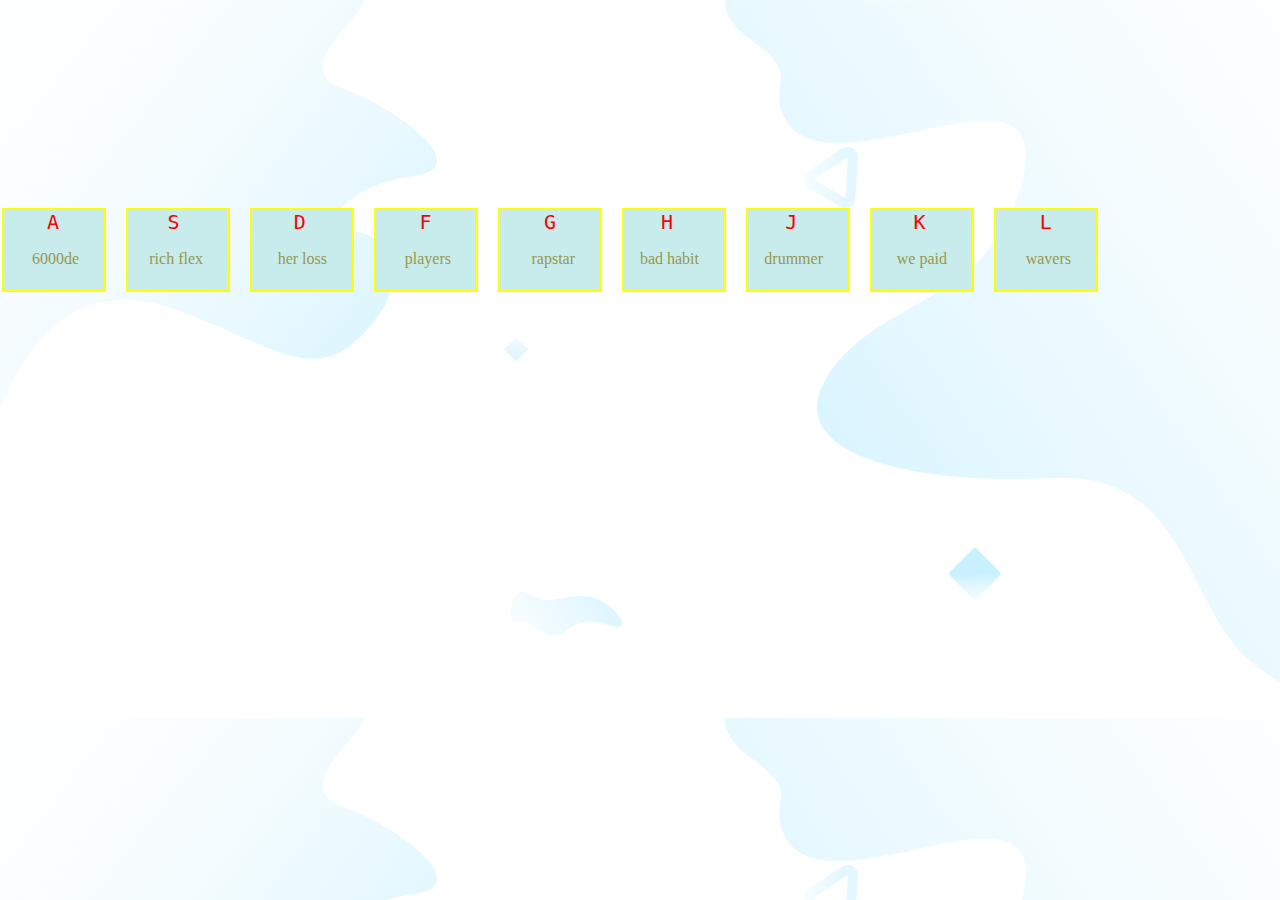
<file: #day 1/index.html>
<!DOCTYPE html>
<html lang="en">
<head>
    <meta charset="UTF-8">
    <meta http-equiv="X-UA-Compatible" content="IE=edge">
    <meta name="viewport" content="width=device-width, initial-scale=1.0">
    <title>sounds</title>
</head>
<body>
   <div class="divers">
    <div data-key="65" class="first"><kbd>A</kbd><span class="sound">6000de</span></div>
    <div  data-key="83"><kbd>S</kbd><span class="sound">rich flex</span></div>
    <div  data-key="68"><kbd>D</kbd><span class="sound">her loss</span></div>
    <div data-key="70"><kbd>F</kbd><span class="sound">players</span></div>
    <div  data-key="71"><kbd>G</kbd><span class="sound">rapstar</span></div>
    <div  data-key="72"><kbd>H</kbd><span class="sound"> bad habit</span></div>
    <div  data-key="74"><kbd>J</kbd><span class="sound">drummer</span></div>
    <div  data-key="75"><kbd>K</kbd><span class="sound">we paid</span></div>
    <div  data-key="76"><kbd>L</kbd><span class="sound"> wavers</span></div>
   </div>
   <audio data-key="65" src="./sounds/boom.wav"></audio>
   <audio data-key="83" src="./sounds/clap.wav"></audio>
   <audio data-key="68" src="./sounds/hihat.wav"></audio>
   <audio data-key="70" src="./sounds/kick.wav"></audio>
   <audio data-key="71" src="./sounds/openhat.wav"></audio>
   <audio data-key="72" src="./sounds/snare.wav"></audio>
   <audio data-key="74" src="./sounds/snare.wav"></audio>
   <audio data-key="75" src="./sounds/tink.wav"></audio>
   <audio data-key="76" src="./sounds/tom.wav"></audio>
    <style>
        body{
            background-image: url(./images/bg-hero-mobile.svg);
        }
        .divers{
            display: flex;
            border: none;
            background: none;
            
        }
        kbd{
            color: red;
            font-size: x-large;
        }
        div{
            background-color: rgb(200, 236, 236);
         border: 2px solid yellow;
            height: 80px;
            width: 100px;
            text-align: center;
            margin-right: 20px;
        margin-top: 100px;
        float:right;
        transition: all 0.07s;
        }
        .first{
            margin-left: -1150px;
        }
        span{
            color: rgb(151, 151, 78);
           float: right;
           margin-top: 40px;
           margin-left: -70px;
           margin-right: 25px;
          
        }
        .playing{
            transform: scale(1.1);
            border-color: black;
            background-color: aqua;
        }
    </style>
    <script>
     window.addEventListener("keydown", function(e){

        const audio =document.querySelector(`audio[data-key="${e.keyCode}"]`);
        const key = document.querySelector(`div[data-key="${e.keyCode}"]`);
     if(!audio)return;
     audio.currentTime = 0;
     audio.play();
     key.classList.add('playing');
     key.classList.remove('playing');
     key.classList.toggle('playing');
     });

     function removeTransition(e){
     if(e.propertyName !=='transform')return;
     this.classList.remove('playing');
     }
     const keys = document.querySelectorAll('div');
     keys.forEach(key=> key.addEventListener("transitionend", removeTransition));

    </script>
</body>
</html>
</file>
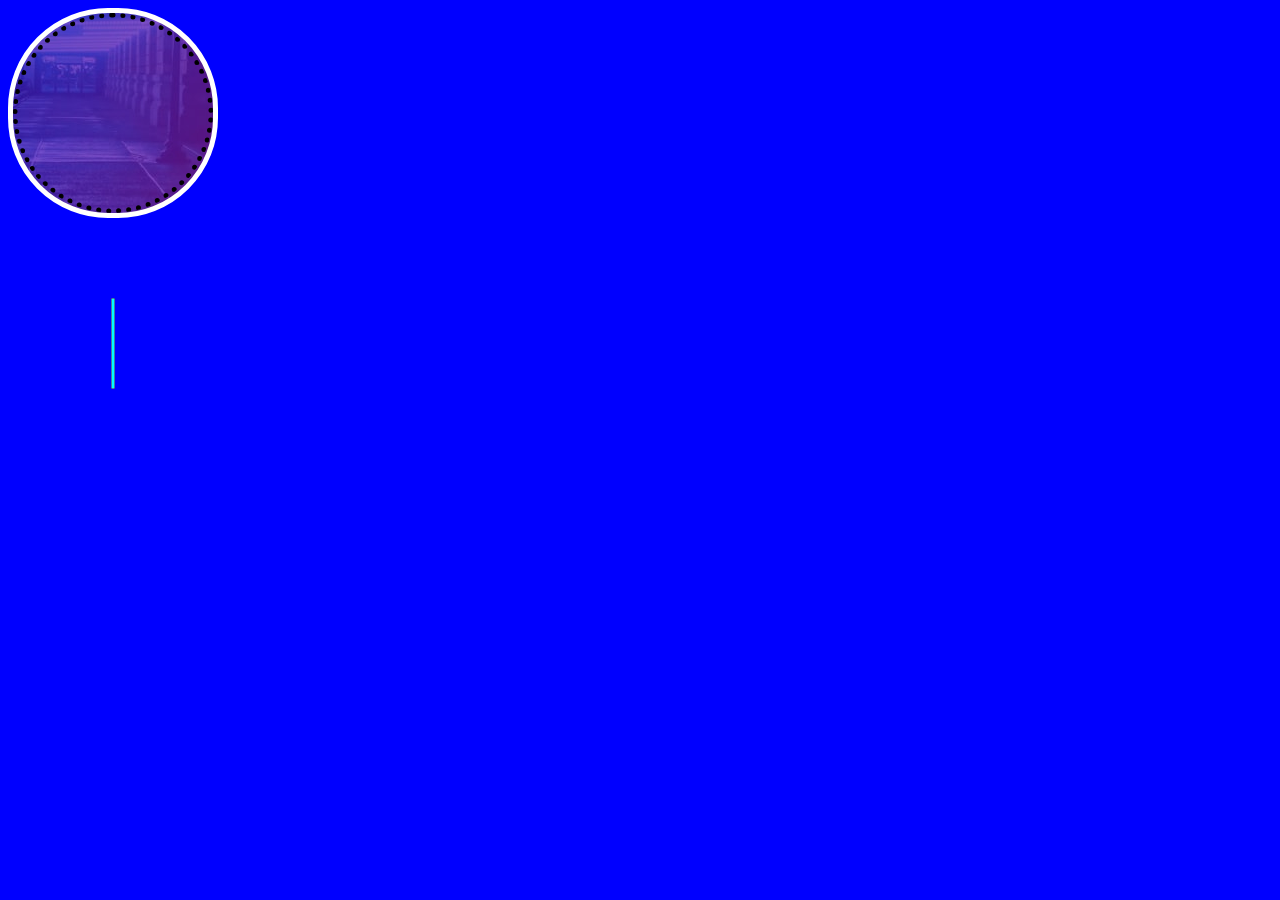
<file: #day 2/index.html>
<!DOCTYPE html>
<html lang="en">
<head>
    <meta charset="UTF-8">
    <meta http-equiv="X-UA-Compatible" content="IE=edge">
    <meta name="viewport" content="width=device-width, initial-scale=1.0">
    <title>clock</title>
    <link rel="stylesheet"  type="text/css" href="style.css">
</head>
<body>
    <div class="clock">
        <div class="clock-face">
            <div class="inner">
                <div class="hand hour-hand"></div>
            <div class="hand min-hand"></div>
            <div class="hand sec-hand"></div>
            </div>
        </div>
    </div>
</body>
<script type="text/javascript" src="./script.js"></script>
</html>
</file>
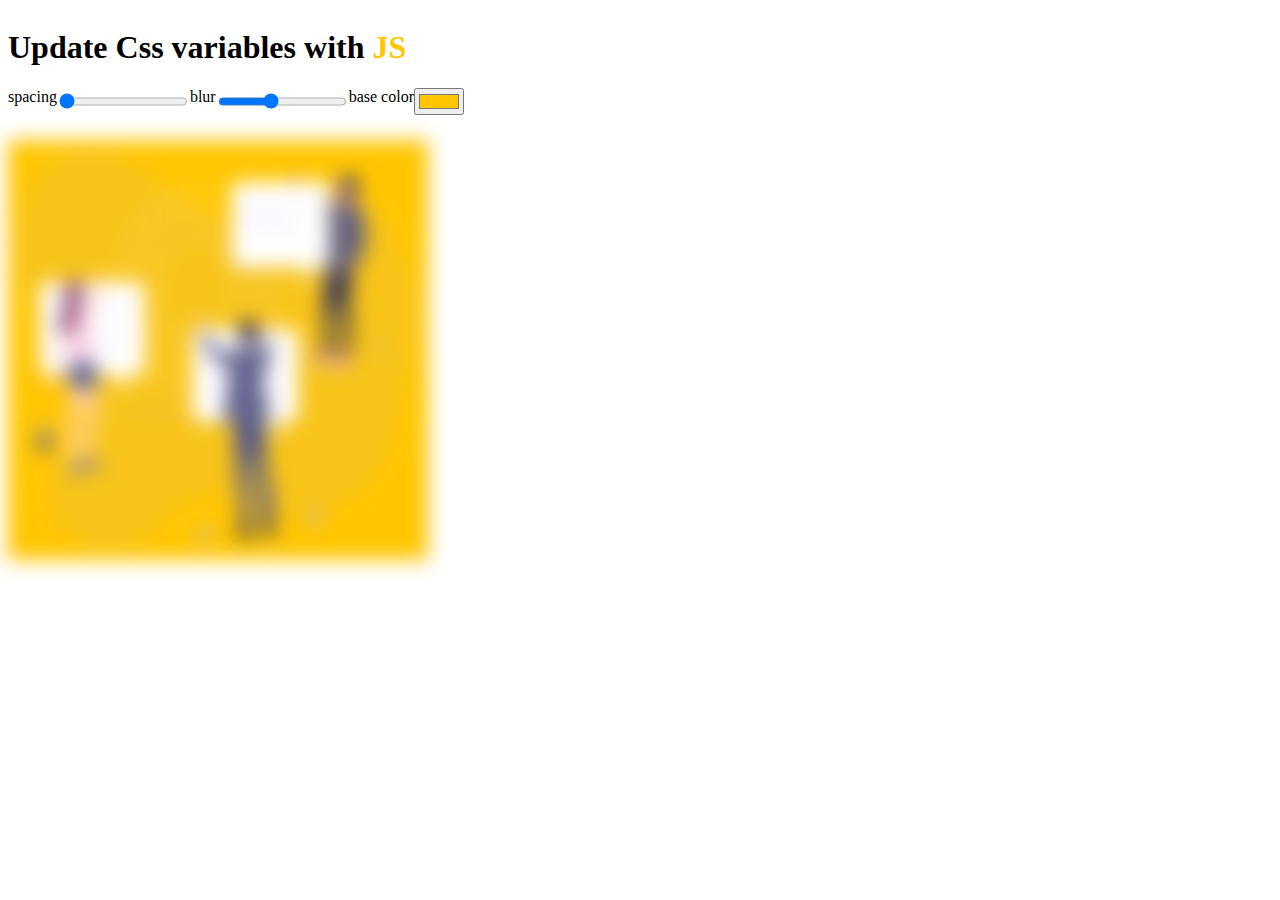
<file: #day 3/index.html>
<!DOCTYPE html>
<html lang="en">
<head>
    <meta charset="UTF-8">
    <meta http-equiv="X-UA-Compatible" content="IE=edge">
    <meta name="viewport" content="width=device-width, initial-scale=1.0">
    <title>Document</title>
</head>
<body>
    <div class="container">
         
    <h1>Update Css variables with <span>JS</span></h1>
    <div class="controls">
        <label for="spacing">spacing</label>
        <input  type="range" name="spacing" min="10" max="200" value="10" data-sizing="px">
        
        <label for="blur">blur</label>
        <input type="range" name="blur" min="0" max="25" value="10" data-sizing="px">

        <label for="base">base color</label>
        <input class="color" type="color" name="base" value="#ffc600">
    </div>
    <img src="./images/illustration-2.svg" alt="" width="400px" height="400px">
 
    </div>
      <style>
        :root{
            --base:#ffc600;
            --spacing:10px;
            --blur:10px;       
         }
        .container{
         
            position: absolute;
        }
        h1{
         
        }
        .controls{
            display:flex;
            text-align: center;
          
        }
        img{
            padding: var(--spacing);
           background: var(--base);
            margin-top: 25px;
           filter: blur(var(--blur));
        }
        span{
            color: var(--base);
        }
        
    </style>
    <script>
        const inputs = document.querySelectorAll('.controls input');
        function handleUpdate(){
            const suffix = this.dataset.sizing || '';
            document.documentElement.style.setProperty(`--${this.name}`,this.value+ suffix);
        }
        inputs.forEach(input => input.addEventListener('change', handleUpdate)) 
        inputs.forEach(input => input.addEventListener('mousemove', handleUpdate)) 

        </script>
</body>
</html>
</file>
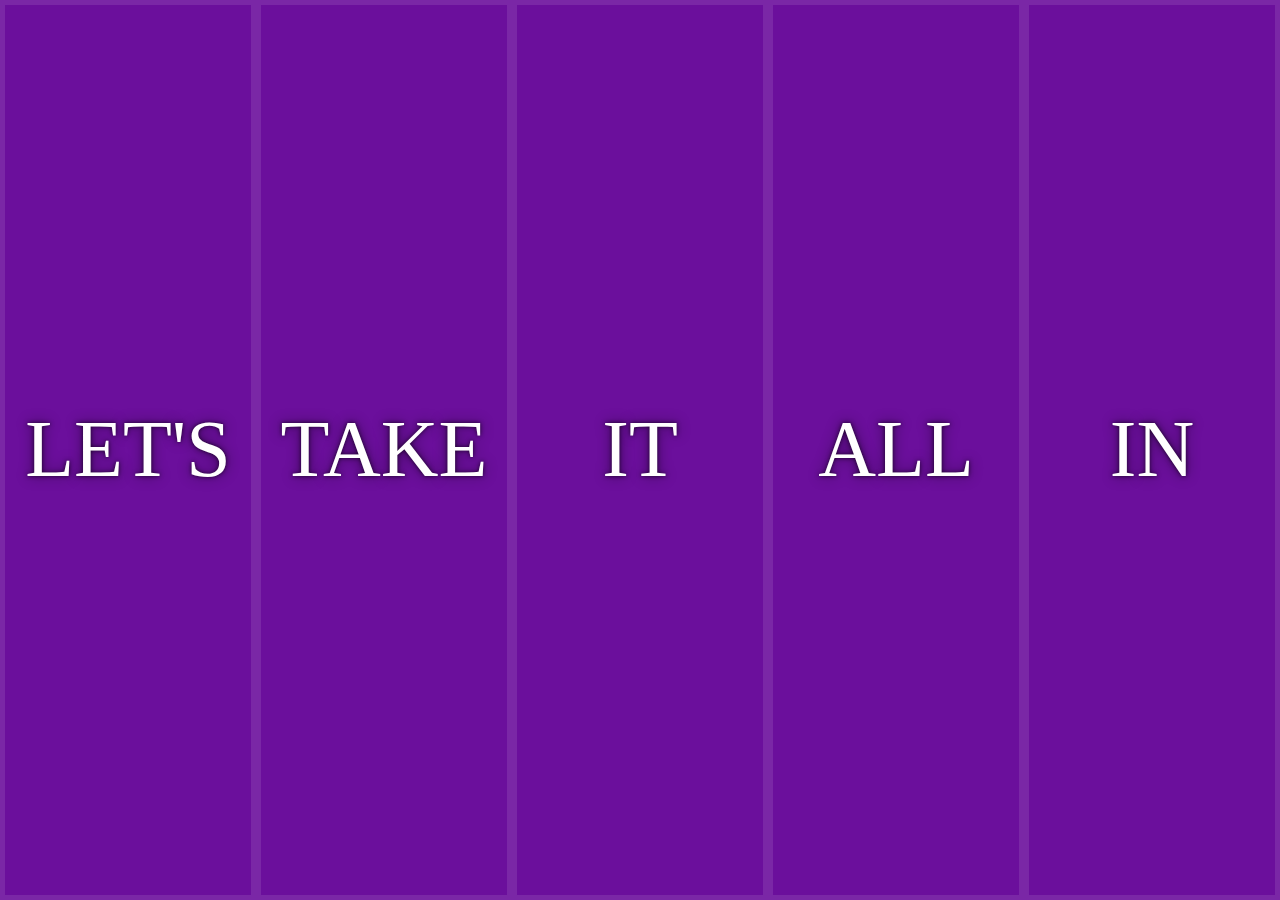
<file: #day 5/index.html>
<!DOCTYPE html>
<html lang="en">
<head>
    <meta charset="UTF-8">
    <meta http-equiv="X-UA-Compatible" content="IE=edge">
    <meta name="viewport" content="width=device-width, initial-scale=1.0">
    <title>#day5</title>
</head>
<body>
  
    <style>
          <style>
    html {
      box-sizing: border-box;
      background: #ffc600;
      font-family: 'helvetica neue';
      font-size: 20px;
      font-weight: 200;
    }
    
    body {
      margin: 0;
    }
    
    *, *:before, *:after {
      box-sizing: inherit;
    }

    .panels {
      min-height: 100vh;
      overflow: hidden;
      display: flex;
    }

    .panel {
      background: #6B0F9C;
      box-shadow: inset 0 0 0 5px rgba(255,255,255,0.1);
      color: white;
      text-align: center;
      align-items: center;
      /* Safari transitionend event.propertyName === flex */
      /* Chrome + FF transitionend event.propertyName === flex-grow */
      transition:
        font-size 0.7s cubic-bezier(0.61,-0.19, 0.7,-0.11),
        flex 0.7s cubic-bezier(0.61,-0.19, 0.7,-0.11),
        background 0.2s;
      font-size: 20px;
      background-size: cover;
      background-position: center;
      flex: 1;
      justify-content: center;
      display: flex;
      flex-direction: column;
    }

    
    /* Flex Items */
    .panel > * {
      margin: 0;
      width: 100%;
      transition: transform 0.5s;
      flex: 1 0 auto;
      display: flex;
      justify-content: center;
      align-items: center;
    }

    .panel > *:first-child { transform: translateY(-100%); }
    .panel.open-active > *:first-child { transform: translateY(0); }
    .panel > *:last-child { transform: translateY(100%); }
    .panel.open-active > *:last-child { transform: translateY(0); }

    .panel p {
      text-transform: uppercase;
      font-family: 'Amatic SC', cursive;
      text-shadow: 0 0 4px rgba(0, 0, 0, 0.72), 0 0 14px rgba(0, 0, 0, 0.45);
      font-size: 2em;
    }
    
    .panel p:nth-child(2) {
      font-size: 4em;
    }

    .panel.open {
      flex: 5;
      font-size: 40px;
    } 
    
    @media only screen and (max-width: 600px) {
      .panel p {
        font-size: 1em;
      }
    }
  </style>
    <div class="panels">
        <div class="panel panel1">
          <p>Hey</p>
          <p>Let's</p>
          <p>Dance</p>
        </div>
        <div class="panel panel2">
          <p>Give</p>
          <p>Take</p>
          <p>Receive</p>
        </div>
        <div class="panel panel3">
          <p>Experience</p>
          <p>It</p>
          <p>Today</p>
        </div>
        <div class="panel panel4">
          <p>Give</p>
          <p>All</p>
          <p>You can</p>
        </div>
        <div class="panel panel5">
          <p>Life</p>
          <p>In</p>
          <p>Motion</p>
        </div>
      </div>
     <script>
        const panels = document.querySelectorAll(".panel");
        function toggleOpen(){
            this.classList.toggle('open');
           
        }
        function toggleActive(e){
            if(e.propertyName.includes('flex')){
                this.classList.toggle('open-active');
            }
        }
        panels.forEach(panel => panel.addEventListener('click', toggleOpen));
        panels.forEach(panel => panel.addEventListener('transitionend', toggleActive));
     </script>
     
</body>
</html>
</file>
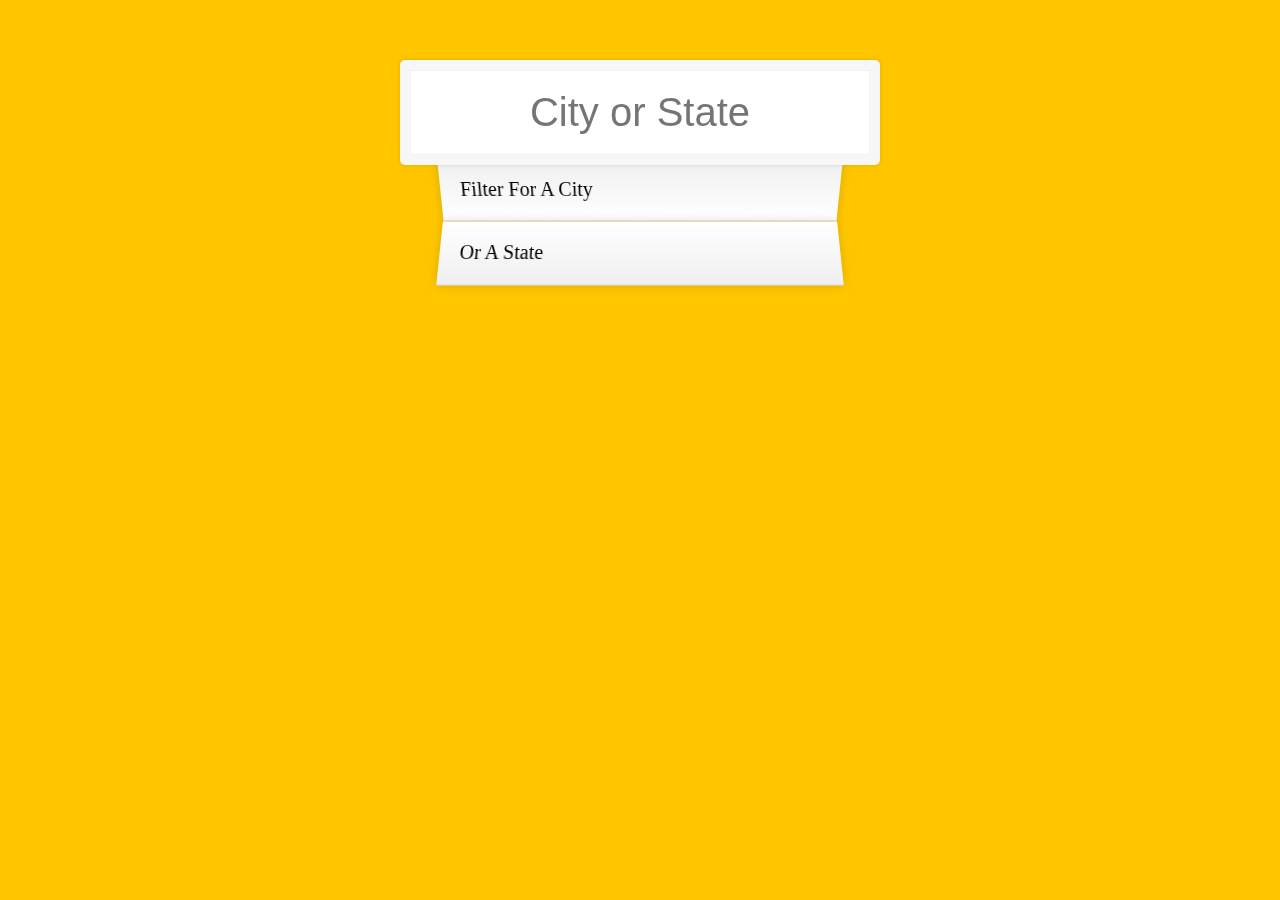
<file: #day 6/index-FINISHED.html>
<!DOCTYPE html>
<html lang="en">
<head>
  <meta charset="UTF-8">
  <title>Type Ahead 👀</title>
  <link rel="stylesheet" href="style.css">
</head>
<body>

  <form class="search-form">
    <input type="text" class="search" placeholder="City or State">
    <ul class="suggestions">
      <li>Filter for a city</li>
      <li>or a state</li>
    </ul>
  </form>
<script>
const endpoint = 'https://gist.githubusercontent.com/Miserlou/c5cd8364bf9b2420bb29/raw/2bf258763cdddd704f8ffd3ea9a3e81d25e2c6f6/cities.json';

const cities = [];
fetch(endpoint)
  .then(blob => blob.json())
  .then(data => cities.push(...data));

function findMatches(wordToMatch, cities) {
  return cities.filter(place => {
    // here we need to figure out if the city or state matches what was searched
    const regex = new RegExp(wordToMatch, 'gi');
    return place.city.match(regex) || place.state.match(regex)
  });
}

function numberWithCommas(x) {
  return x.toString().replace(/\B(?=(\d{3})+(?!\d))/g, ',');
}

function displayMatches() {
  const matchArray = findMatches(this.value, cities);
  const html = matchArray.map(place => {
    const regex = new RegExp(this.value, 'gi');
    const cityName = place.city.replace(regex, `<span class="hl">${this.value}</span>`);
    const stateName = place.state.replace(regex, `<span class="hl">${this.value}</span>`);
    return `
      <li>
        <span class="name">${cityName}, ${stateName}</span>
        <span class="population">${numberWithCommas(place.population)}</span>
      </li>
    `;
  }).join('');
  suggestions.innerHTML = html;
}

const searchInput = document.querySelector('.search');
const suggestions = document.querySelector('.suggestions');

searchInput.addEventListener('change', displayMatches);
searchInput.addEventListener('keyup', displayMatches);

</script>
  </body>
</html>
</file>
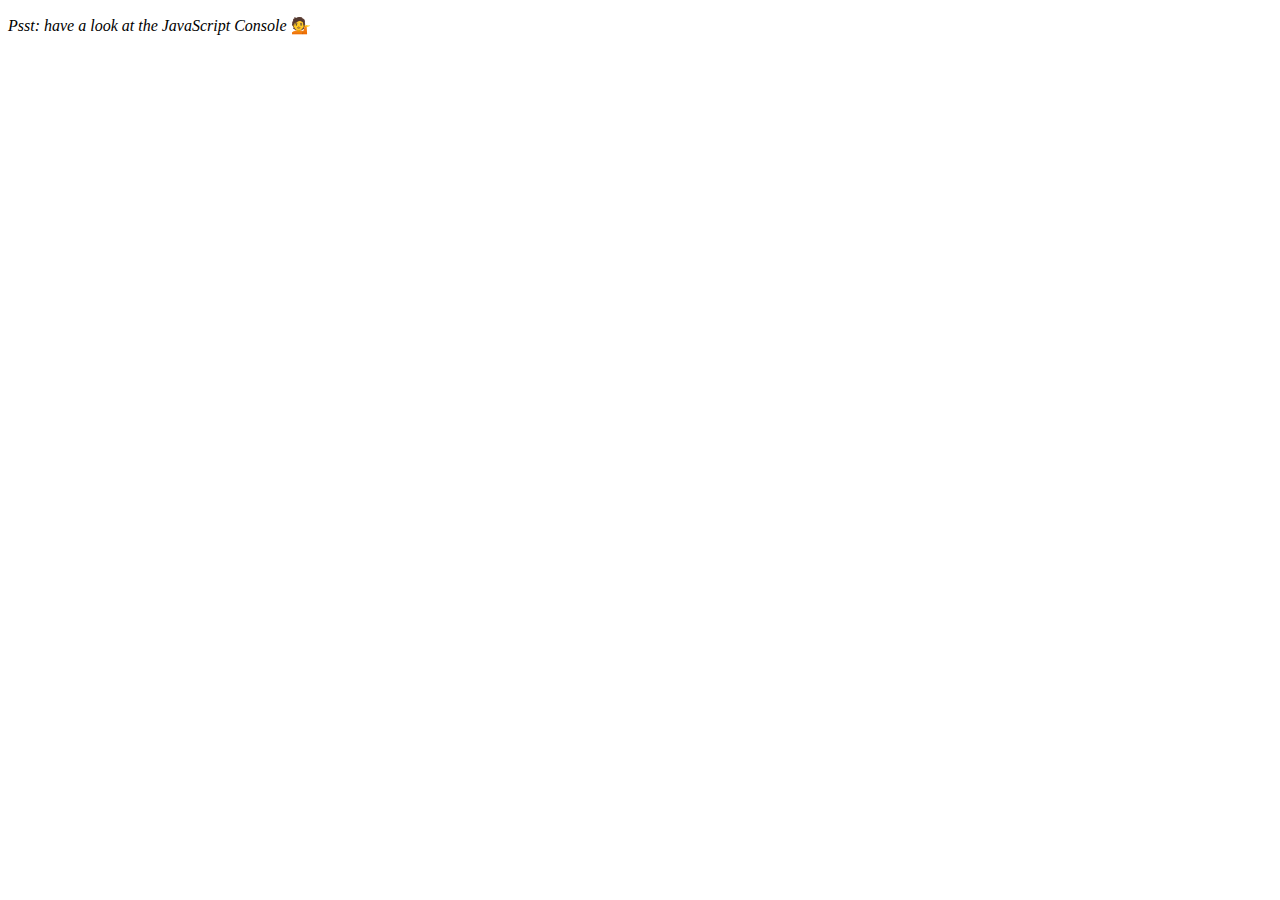
<file: #day 7/index-FINISHED.html>
<!DOCTYPE html>
<html lang="en">
<head>
  <meta charset="UTF-8">
  <title>Array Cardio 💪💪</title>
</head>
<body>
  <p><em>Psst: have a look at the JavaScript Console</em> 💁</p>
  <script>
    // ## Array Cardio Day 2

    const people = [
      { name: 'Wes', year: 1988 },
      { name: 'Kait', year: 1986 },
      { name: 'Irv', year: 1970 },
      { name: 'Lux', year: 2015 }
    ];

    const comments = [
      { text: 'Love this!', id: 523423 },
      { text: 'Super good', id: 823423 },
      { text: 'You are the best', id: 2039842 },
      { text: 'Ramen is my fav food ever', id: 123523 },
      { text: 'Nice Nice Nice!', id: 542328 }
    ];

    // Some and Every Checks
    // Array.prototype.some() // is at least one person 19?
    // const isAdult = people.some(function(person) {
    //   const currentYear = (new Date()).getFullYear();
    //   if(currentYear - person.year >= 19) {
    //     return true;
    //   }
    // });

    const isAdult = people.some(person => ((new Date()).getFullYear()) - person.year >= 19);

    console.log({isAdult});
    // Array.prototype.every() // is everyone 19?

    const allAdults = people.every(person => ((new Date()).getFullYear()) - person.year >= 19);
    console.log({allAdults});

    // Array.prototype.find()
    // Find is like filter, but instead returns just the one you are looking for
    // find the comment with the ID of 823423


    const comment = comments.find(comment => comment.id === 823423);

    console.log(comment);

    // Array.prototype.findIndex()
    // Find the comment with this ID
    // delete the comment with the ID of 823423
    const index = comments.findIndex(comment => comment.id === 823423);
    console.log(index);

    // comments.splice(index, 1);

    const newComments = [
      ...comments.slice(0, index),
      ...comments.slice(index + 1)
    ];

  </script>
</body>
</html>
</file>
<file: #day 2/style.css>
body{
    background-color:  blue;
}
div{
    display: block;
}
.clock{
    width: 200px;
    height: 200px;
    border: 5px solid white;
    border-radius: 100px;
    background-image: url(./images/bg-mobile-dark.jpg);
}

html{
    text-align: center;
}
.inner{
    border-width: 5px;
    border-style:dotted;
    width: 190px;
    height: 190px;
    border-radius: 100px;
}
.hand{
    margin-left: 5px;
   margin-top: -63px;
    width: 90px;
    height: 3px;
    background-color: black;
    position: absolute;
    top: 50%;
    transform-origin: 100%;
    transform: rotate(90deg);
    transition: all 0.5s;
    transition-timing-function: cubic-bezier(0.1, 2.7, 0.58, 1);
}
.min-hand{
    background-color: red;
  
}
.sec-hand{
    background-color: aqua;
  
}
</file>
<file: #day 6/style.css>
html {
  box-sizing: border-box;
  background: #ffc600;
  font-family: 'helvetica neue';
  font-size: 20px;
  font-weight: 200;
}

*, *:before, *:after {
  box-sizing: inherit;
}

input {
  width: 100%;
  padding: 20px;
}

.search-form {
  max-width: 400px;
  margin: 50px auto;
}

input.search {
  margin: 0;
  text-align: center;
  outline: 0;
  border: 10px solid #F7F7F7;
  width: 120%;
  left: -10%;
  position: relative;
  top: 10px;
  z-index: 2;
  border-radius: 5px;
  font-size: 40px;
  box-shadow: 0 0 5px rgba(0, 0, 0, 0.12), inset 0 0 2px rgba(0, 0, 0, 0.19);
}

.suggestions {
  margin: 0;
  padding: 0;
  position: relative;
  /*perspective: 20px;*/
}

.suggestions li {
  background: white;
  list-style: none;
  border-bottom: 1px solid #D8D8D8;
  box-shadow: 0 0 10px rgba(0, 0, 0, 0.14);
  margin: 0;
  padding: 20px;
  transition: background 0.2s;
  display: flex;
  justify-content: space-between;
  text-transform: capitalize;
}

.suggestions li:nth-child(even) {
  transform: perspective(100px) rotateX(3deg) translateY(2px) scale(1.001);
  background: linear-gradient(to bottom,  #ffffff 0%,#EFEFEF 100%);
}

.suggestions li:nth-child(odd) {
  transform: perspective(100px) rotateX(-3deg) translateY(3px);
  background: linear-gradient(to top,  #ffffff 0%,#EFEFEF 100%);
}

span.population {
  font-size: 15px;
}

.hl {
  background: #ffc600;
}
</file>
